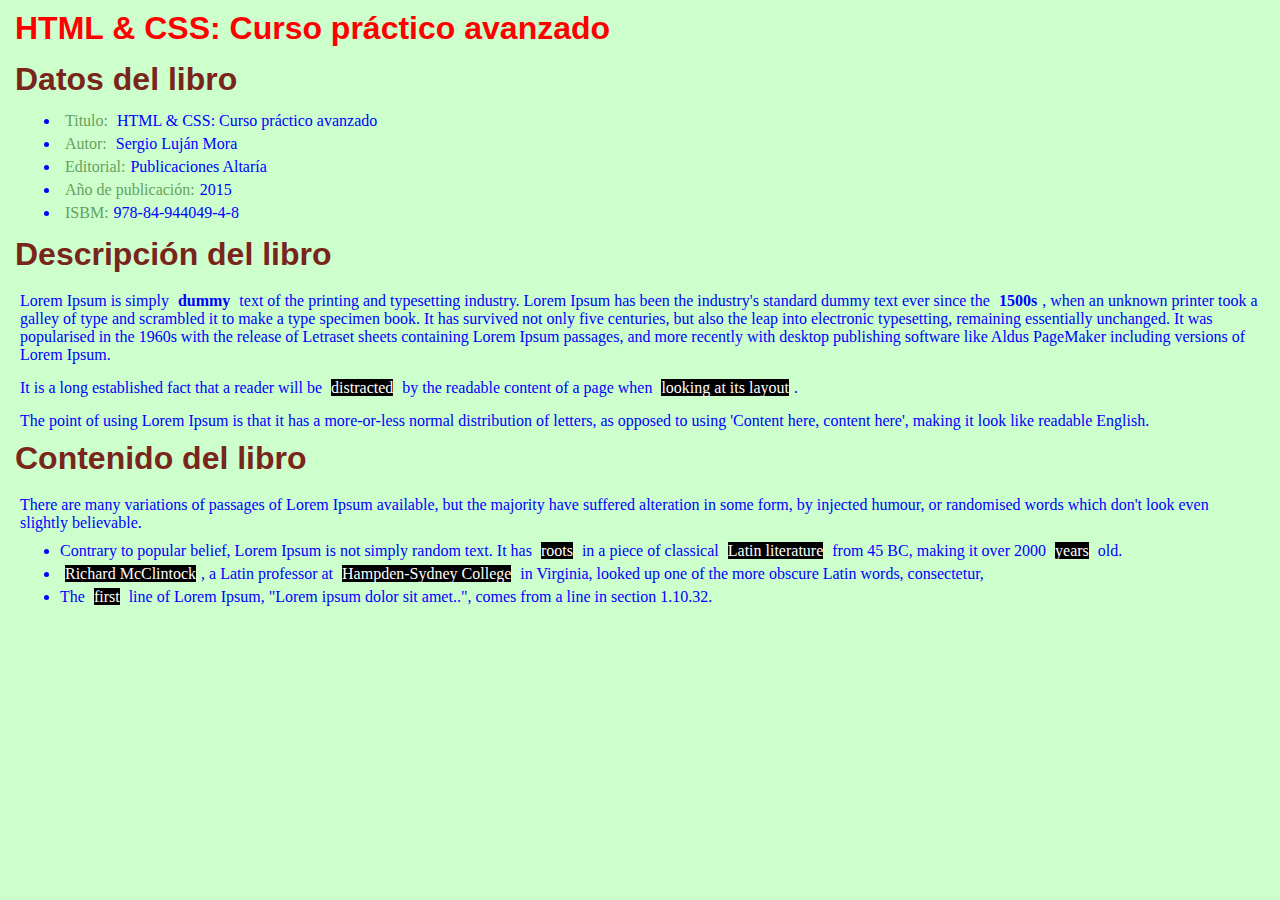
<file: Taller Práctico 1 LIC07L/Ejercicio1/index.html>
<!DOCTYPE html>
<html lang="es_ES">
<head>
    <meta charset="UTF-8">
    <meta http-equiv="X-UA-Compatible" content="IE=edge">
    <meta name="viewport" content="width=device-width, initial-scale=1.0">
    <title>Ejercicio 1</title>
    <link rel="stylesheet" href="css/app.css">
</head>
<body>
    <h1 class="header-primary-color">
        HTML & CSS: Curso práctico avanzado
    </h1>
    <div class="space"></div>
    <h3 class="header-secondary-color">Datos del libro</h3>
    <div class="space"></div>
    <ul class="primary-text">
        <li><span class="secondary-text">Titulo:</span> HTML & CSS: Curso práctico avanzado</li>
        <li><span class="secondary-text">Autor:</span> Sergio Luján Mora</li>
        <li><span class="secondary-text">Editorial:</span>Publicaciones Altaría</li>
        <li><span class="secondary-text">Año de publicación:</span>2015</li>
        <li><span class="secondary-text">ISBM:</span>978-84-944049-4-8</li>
    </ul>
    <div class="space"></div>
    <h3 class="header-secondary-color">Descripción del libro</h3>
    <div class="space"></div>
    <p class="primary-text">
        Lorem Ipsum is simply <strong>dummy</strong> text of the printing and typesetting industry. 
        Lorem Ipsum has been the industry's standard dummy text ever since the <strong>1500s</strong>, 
        when an unknown printer took a galley of type and scrambled it to make a type specimen book. 
        It has survived not only five centuries, but also the leap into electronic typesetting, 
        remaining essentially unchanged. 
        It was popularised in the 1960s with the release of Letraset sheets containing Lorem Ipsum passages, 
        and more recently with desktop publishing software like Aldus PageMaker including versions of Lorem Ipsum.
    </p>
    <p class="primary-text">
        It is a long established fact that a reader will be <span class="bg-primary-text">distracted</span> by the readable content of a page when <span class="bg-primary-text">looking at its layout</span>.
    </p>
    <p class="primary-text">
        The point of using Lorem Ipsum is that it has a more-or-less normal distribution of letters, as opposed to using 'Content here, content here', making it look like readable English.
    </p>
    <h3 class="header-secondary-color">Contenido del libro</h3>
    <div class="space"></div>
    <p class="primary-text">There are many variations of passages of Lorem Ipsum available, but the majority have suffered alteration in some form, by injected humour, or randomised words which don't look even slightly believable. </p>
    <ul class="primary-text">
        <li>Contrary to popular belief, Lorem Ipsum is not simply random text. It has <span class="bg-primary-text">roots</span> in a piece of classical <span class="bg-primary-text">Latin literature</span> from 45 BC, making it over 2000 <span class="bg-primary-text">years</span> old.</li>
        <li><span class="bg-primary-text">Richard McClintock</span>, a Latin professor at <span class="bg-primary-text">Hampden-Sydney College</span> in Virginia, looked up one of the more obscure Latin words, consectetur,</li>
        <li>The <span class="bg-primary-text">first</span> line of Lorem Ipsum, "Lorem ipsum dolor sit amet..", comes from a line in section 1.10.32.</li>
    </ul>
</body>
</html>
</file>
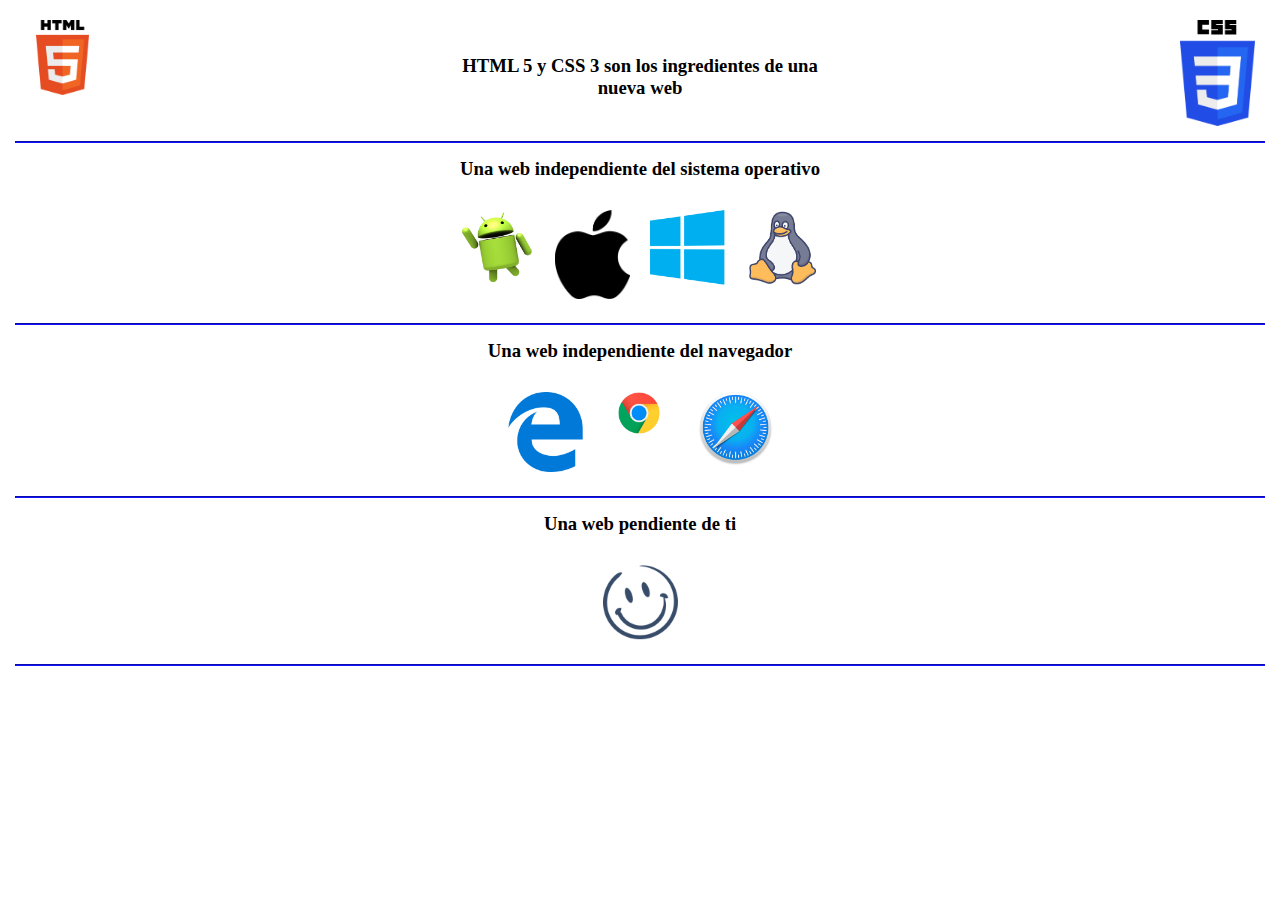
<file: Taller Práctico 1 LIC07L/Ejercicio3/index.html>
<!DOCTYPE html>
<html lang="en">

<head>
    <meta charset="UTF-8">
    <meta http-equiv="X-UA-Compatible" content="IE=edge">
    <meta name="viewport" content="width=device-width, initial-scale=1.0">
    <title>Ejercicio 3</title>
    <link rel="stylesheet" href="css/app.css">
</head>

<body>
    <div class="row">
        <div class="col"><img src="img/html.png" alt="" class="img-float-left"></div>
        <div class="col">
            <div class="space"></div>
            <h3 class="text-center">HTML 5 y CSS 3 son los ingredientes de una nueva web</h3>
        </div>
        <div class="col"><img src="img/css.png" alt="" class="img-float-right"></div>
    </div>
    <hr>
    <div class="row text-center">
        <div class="col">
            <h3>Una web independiente del sistema operativo</h3>
        </div>
    </div>
    <div class="box">
        <div class="row">
            <div class="col"><img src="img/android.png" alt=""></div>
            <div class="col"><img src="img/apple.png" alt=""></div>
            <div class="col"><img src="img/windows.png" alt=""></div>
            <div class="col"><img src="img/linux.png" alt=""></div>
        </div>
    </div>
    <hr>
    <div class="row text-center">
        <div class="col">
            <h3>Una web independiente del navegador</h3>
        </div>
    </div>
    <div class="box">
        <div class="row">
            <div class="col"><img src="img/edge.png" alt=""></div>
            <div class="col"><img src="img/chrome.png" alt=""></div>
            <div class="col"><img src="img/safari.png" alt=""></div>
        </div>
    </div>
    <hr>
    <div class="row text-center">
        <div class="col">
            <h3>Una web pendiente de ti</h3>
        </div>
    </div>
    <div class="box">
        <div class="row">
            <div class="col"><img src="img/happy.png" alt=""></div>
        </div>
    </div>
    <hr>
</body>

</html>
</file>
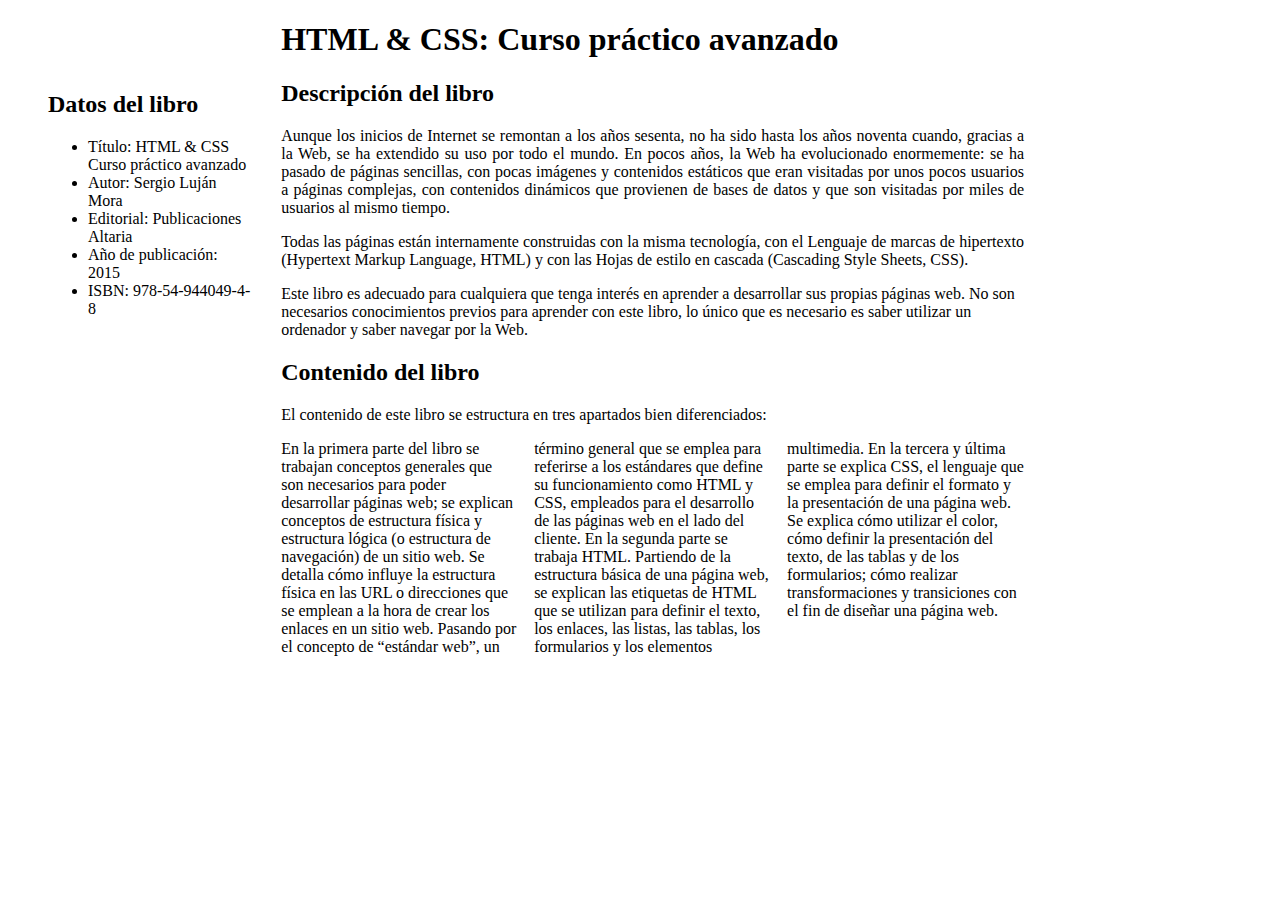
<file: Taller Práctico 1 LIC07L/Ejercicio2/Ejercicio2.html>
<!DOCTYPE html>
<html lang="es">
    <head>
        <meta charset="UTF-8">
        <title>HTML & CSS: Curso práctico avanzado</title>
        <style>
            
            ul.a {list-style-type: disc;}
            p.a{text-align: justify;}
            p.b{column-count: 3;}

            aside {
                width: 20%;
                height: 100%;
                padding-left: 30px;
                margin-top: 50px;
                margin-bottom: 200px;
                margin-right: 30px;
                margin-left: 10px;
                float: left;
            }

            body{
                margin-right: 20%;
            }     

        </style>

    </head>

    <body>
        
        <aside> 
            <h2>Datos del libro</h2>
            <ul class="a">
                <li>Título: HTML & CSS Curso práctico avanzado </li>
                <li>Autor: Sergio Luján Mora</li>
                <li>Editorial: Publicaciones Altaria</li>
                <li>Año de publicación: 2015</li>
                <li>ISBN: 978-54-944049-4-8</li>
              </ul>
        </aside>

        <header>
            <h1>HTML & CSS: Curso práctico avanzado</h1>
        </header>

        <section>
            <article>
                <h2>Descripción del libro</h2>
                <p class="a">Aunque los inicios de Internet se remontan a los años sesenta, no ha sido hasta los años noventa cuando, 
                    gracias a la Web, se ha extendido su uso por todo el mundo. En pocos años, la Web ha evolucionado enormemente: 
                    se ha pasado de páginas sencillas, con pocas imágenes y contenidos estáticos que eran visitadas por unos pocos 
                    usuarios a páginas complejas, con contenidos dinámicos que provienen de bases de datos y que son visitadas por 
                    miles de usuarios al mismo tiempo.
                    </pclass>

                <p class="a">Todas las páginas están internamente construidas con la misma tecnología, con el Lenguaje de marcas de 
                    hipertexto (Hypertext Markup Language, HTML) y con las Hojas de estilo en cascada (Cascading Style Sheets, CSS).
                    </p>

                <p class="a"></p>
                    Este libro es adecuado para cualquiera que tenga interés en aprender a desarrollar sus propias páginas web. 
                    No son necesarios conocimientos previos para aprender con este libro, lo único que es necesario es saber utilizar 
                    un ordenador y saber navegar por la Web.
                </p>
            </article>

            <article>
                <h2>Contenido del libro</h2>
                <p>El contenido de este libro se estructura en tres apartados bien diferenciados:</p>

                <p class="b">

                    En la primera parte del libro se trabajan conceptos generales que son necesarios para poder desarrollar 
                    páginas web; se explican conceptos de estructura física y estructura lógica (o estructura de navegación) de un sitio web. 
                    Se detalla cómo influye la estructura física en las URL o direcciones que se emplean a la hora de crear los enlaces en 
                    un sitio web. Pasando por el  concepto de “estándar web”, un término general que se emplea para referirse a los estándares
                    que define su funcionamiento como HTML y CSS, empleados para el desarrollo de las páginas web en el lado del cliente.
                    
                    En la segunda parte se trabaja HTML. Partiendo de la estructura básica de una página web, se explican las 
                    etiquetas de HTML que se utilizan para definir el texto, los enlaces, las listas, las tablas, los formularios y los 
                    elementos multimedia.
                    
                    En la tercera y última parte se explica CSS, el lenguaje que se emplea para definir el formato y la presentación 
                    de una página web. Se explica cómo utilizar el color, cómo definir la presentación del texto, de las tablas y de 
                    los formularios; cómo realizar transformaciones y transiciones con el fin de diseñar una página web.
                </p>
                
            </article>

        </section>
        
    </body>

</html>
</file>
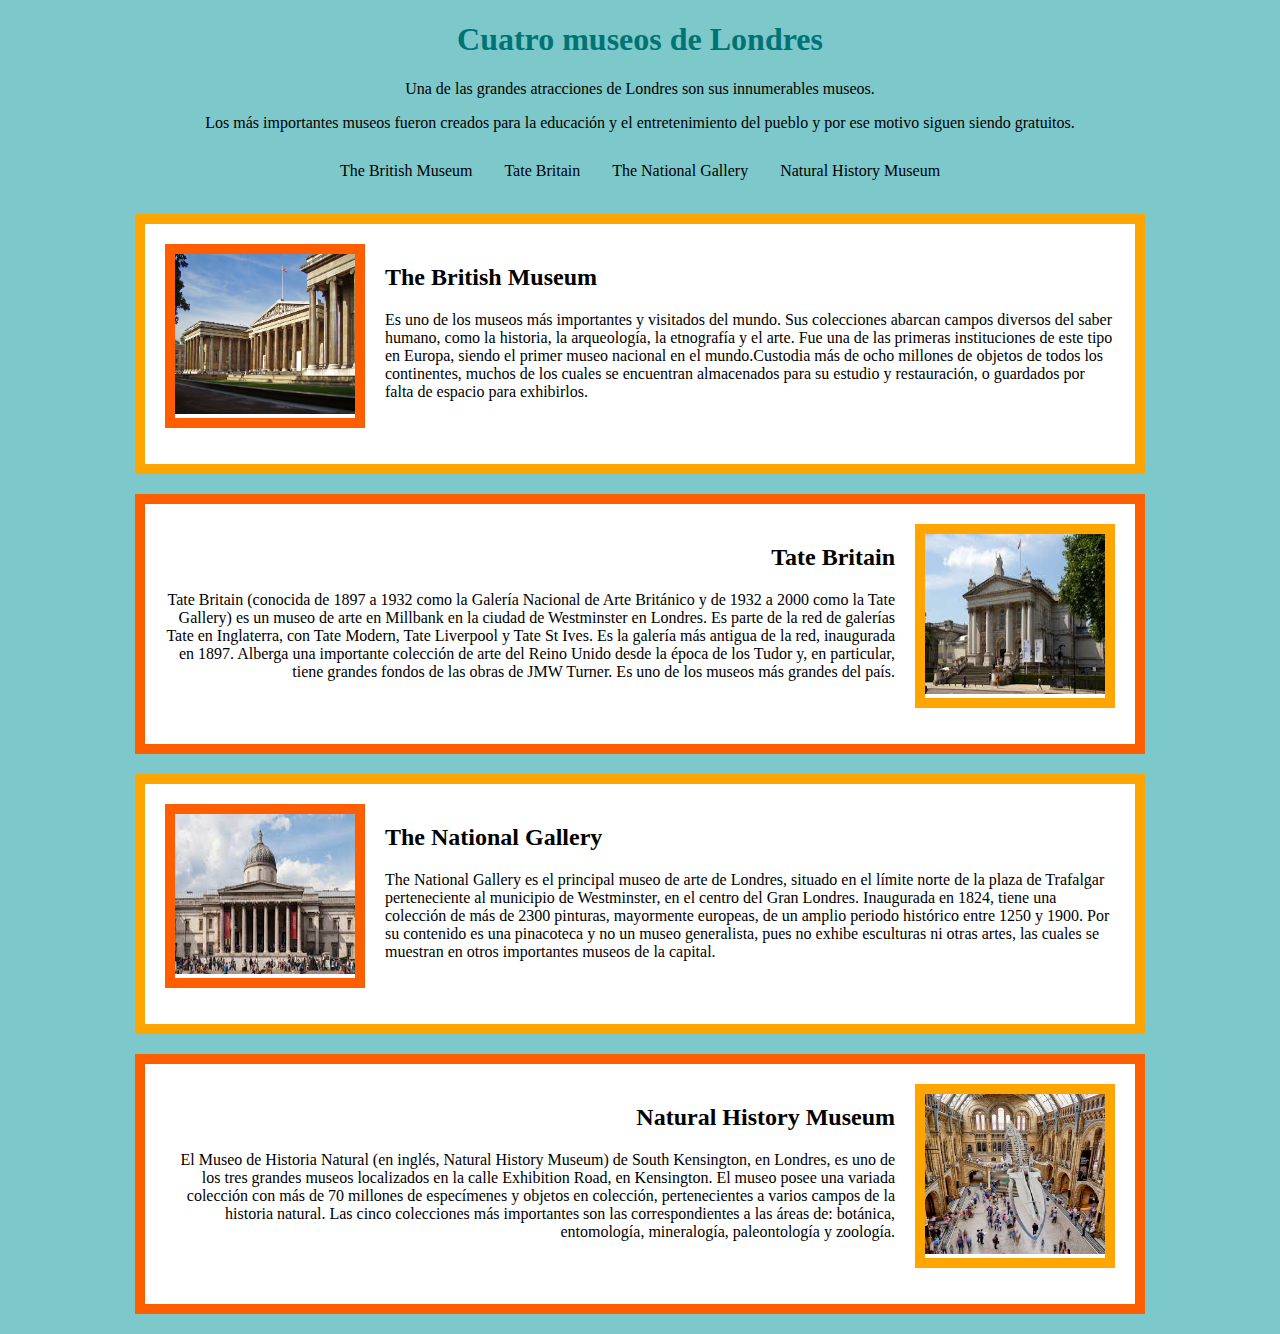
<file: Taller Práctico 1 LIC07L/Ejercicio4/Ejercicio4.html>
<!DOCTYPE html>
    <head>
        <meta charset="UTF-8">
        <title>MUSEOS DE LONDRES</title>
        <meta name="viewport" content="width=device-width, inicital-scale=1.0, user-scalable=no">
        <link rel="stylesheet" href ="css/style.css">
    </head>

    <body>
        <header>
            <h1>Cuatro museos de Londres</h1>
        </header>

        <div class="texto">
            <p> Una de las grandes atracciones de Londres son sus innumerables museos.</p>
            <p>Los más importantes museos fueron creados para la educación y el entretenimiento
            del pueblo y por ese motivo siguen siendo gratuitos.</p>
        </div>
        
        <nav>
            <ul>
                <li><a href="#section1">The British Museum</a></li>
                <li><a href="#section2">Tate Britain</a></li>
                <li><a href="#section3">The National Gallery</a></li>
                <li><a href="#section4">Natural History Museum</a></li>
            </ul>
        </nav>

        
        <section id="section1"> <div class="cuadro1" >
            <div class="img1"><img src="img\British_Museum.jpg" alt="British Museum" width="180" height="160"></div>
            <h2 > The British Museum</h2>
            <p>Es uno de los museos más importantes y visitados del mundo. Sus colecciones 
                abarcan campos diversos del saber humano, como la historia, la arqueología, la etnografía y el arte. 
                Fue una de las primeras instituciones de este tipo en Europa, siendo el primer museo nacional en el mundo.​ 
                Custodia más de ocho millones de objetos de todos los continentes, muchos de los cuales se encuentran almacenados 
                para su estudio y restauración, o guardados por falta de espacio para exhibirlos. 
            </p>
            
        </div></section>

        <section id="section2"><div class="cuadro2" >
            <div class="img2"><img src="img\Tate_Britain.jpg" alt="Tate_Britain" width="180" height="160"></div>
            <h2>Tate Britain</h2>
            <p>Tate Britain (conocida de 1897 a 1932 como la Galería Nacional de Arte Británico y de 1932 a 2000 como la Tate Gallery)
                es un museo de arte en Millbank en la ciudad de Westminster en Londres. Es parte de la red de galerías Tate en Inglaterra,
                con Tate Modern, Tate Liverpool y Tate St Ives. Es la galería más antigua de la red, inaugurada en 1897. Alberga una 
                importante colección de arte del Reino Unido desde la época de los Tudor y, en particular, tiene grandes fondos de las 
                obras de JMW Turner. Es uno de los museos más grandes del país.</p>
        </div></section>

        <section id="section3"><div class="cuadro1">
            <div class="img1"><img src="img\National_Gallery.jpg" alt="National_Gallery" width="180" height="160"></div>
            <h2>The National Gallery</h2>
            <p>The National Gallery es el principal museo de arte de Londres, situado en el límite 
                norte de la plaza de Trafalgar perteneciente al municipio de Westminster, en el centro del Gran Londres. 
                Inaugurada en 1824, tiene una colección de más de 2300 pinturas, mayormente europeas, de un amplio periodo histórico 
                entre 1250 y 1900. Por su contenido es una pinacoteca y no un museo generalista, pues no exhibe esculturas ni otras artes,
                 las cuales se muestran en otros importantes museos de la capital.
            </p>
        </div></section>

        <section id="section4"><div class="cuadro2">
            <div class="img2"><img src="img\Natural_History_Museum.jpg" alt="Natural_History_Museum" width="180" height="160"></div>
            <h2>Natural History Museum</h2>
            <p>El Museo de Historia Natural (en inglés, Natural History Museum) de South 
                Kensington, en Londres, es uno de los tres grandes museos localizados en la calle Exhibition Road, en Kensington. 
                El museo posee una variada colección con más de 70 millones de especímenes y objetos en colección, pertenecientes a 
                varios campos de la historia natural. Las cinco colecciones más importantes son las correspondientes a las áreas de: 
                botánica, entomología, mineralogía, paleontología y zoología.
            </p>
        </div></section>

    </body>
</html>
</file>
<file: Taller Práctico 1 LIC07L/Ejercicio1/css/app.css>
* {
    margin: 5px;
}

body {
    background-color: #CFC;
}


p{
    padding: 5px;
}

.primary-text{
    color: #00F;
    font-family: Georgia, Cambria, serif;
    font-size: 16px;
}

.bg-primary-text{
    color: #fff;
    background-color: #000;
    font-family: Georgia, Cambria, serif;
    font-size: 16px;
}

.secondary-text{
    color: #679F5E !important;
    font-family: Georgia, Cambria, serif;
    font-size: 16px;
}

.header-primary-color{
    color: #F00;
    font-family: Verdana, Calibri, sans-serif;
    font-size: 32px;
}

.header-secondary-color{
    color: #79251B;
    font-family: Verdana, Calibri, sans-serif;
    font-size: 32px;
}

.space{
    padding: 2px;
}
</file>
<file: Taller Práctico 1 LIC07L/Ejercicio3/css/app.css>
* {
    margin: 5px;
}

hr {
    border-color: #1313FF;
}

.row {
    display: flex;
    flex-direction: row;
    flex-wrap: wrap;
}

.box {
    display: flex;
    align-items: center;
    justify-content: center;
}

.col {
    flex-basis: 100%;
    flex: 1;
}

img {
    width: 75px;
}

.img-float-right {
    float: right;
}

.img-float-left {
    float: left;
}

.space {
    padding: 15px;
}

.text-center {
    text-align: center;
}
</file>
<file: Taller Práctico 1 LIC07L/Ejercicio4/css/style.css>
/*Formato para cuerpo y texto*/

body{
    background-color:rgb(125, 200, 202);
    text-align: justify;
}
h1{
    text-align: center;
    color: rgb(0, 116, 116);
    
}
div.texto{
    text-align: center;
    margin-left: 50px;
    margin-right: 50px;
    
}
/*Fin de cuerpo y texto*/


/*Formato para lista*/
ul {
    text-align:center;
    list-style-type: none;
    margin: 0;
    margin-left: 25%;
    padding: 0;
    overflow: hidden;
  }
  li {
    float: left;
  }
  li a {
    display: block;
    color: black;
    text-align: center;
    padding: 14px 16px;
    text-decoration: none;
  }
  a:hover:not(.active) {
    background-color: rgb(0, 116, 116);
  }
  .active {
    background-color:#04AA6D;
  }
/*Fin de lista*/


/*Formato para cajas*/
div.cuadro1{
    background-color: white;
    width: 950px;
    height: 200px;
    border: 10px solid orange;
    padding: 20px;
    margin: auto;
    margin-top: 20px;
    margin-bottom: 20px;
    text-align: left;
}
div.cuadro2{
    background-color: white;
    width: 950px;
    height: 200px;
    border: 10px solid rgb(255, 94, 0);
    padding: 20px;
    margin: auto;
    margin-top: 20px;
    margin-bottom: 20px;
    text-align: right;
}
/*Fin de cajas*/


/*Formato para imágenes*/
div.img1{
    float:left;
    margin: 0px 20px 0px 0px;
    border: 10px solid rgb(255, 94, 0);
}
div.img2{
    float:right;
    margin: 0px 0px 0px 20px;
    border: 10px solid orange;
}
</file>
